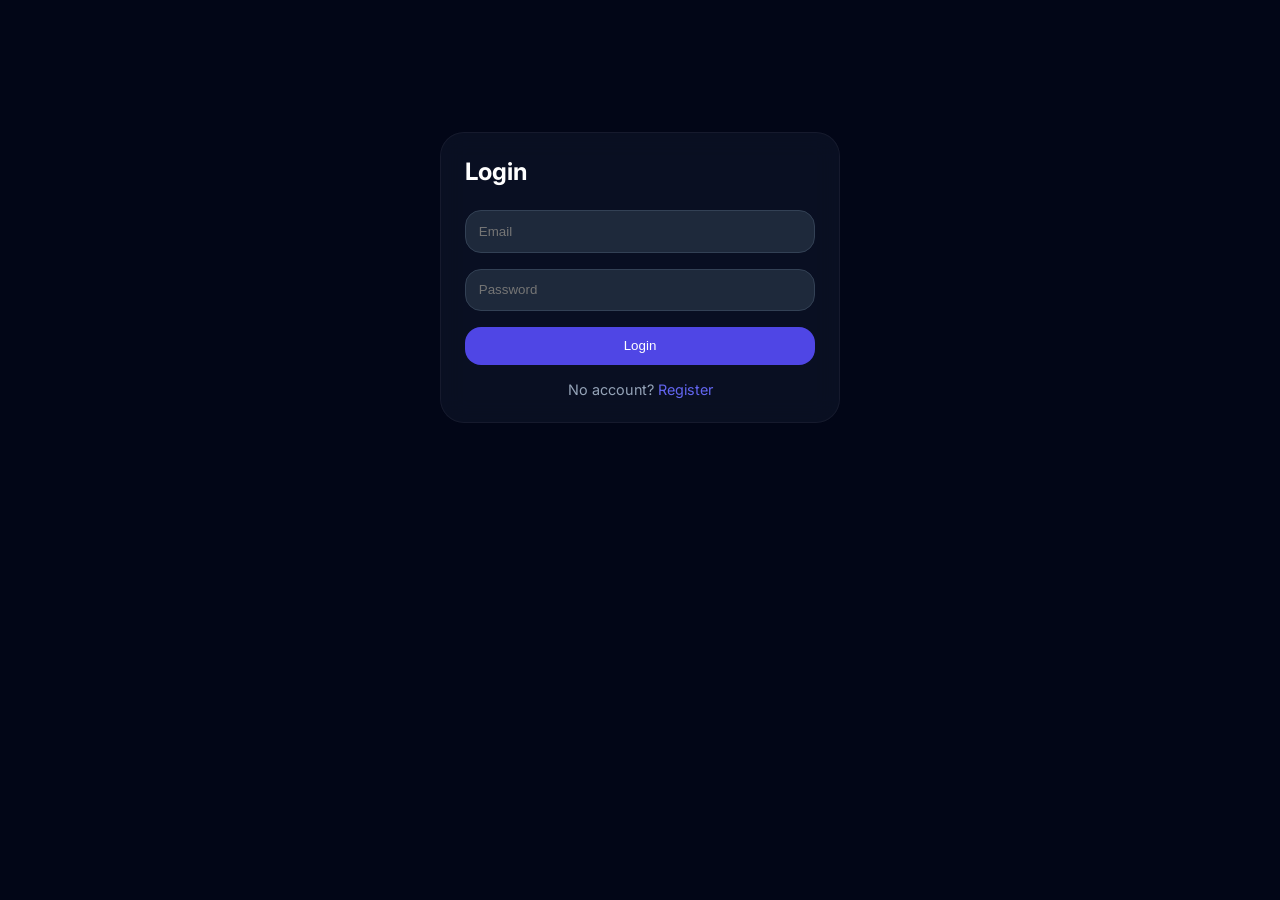
<file: frontend/index.html>
<!DOCTYPE html>
<html lang="en">
<head>
  <meta charset="UTF-8">
  <meta name="viewport" content="width=device-width, initial-scale=1.0">
  <title>Task Manager</title>
  <link rel="preconnect" href="https://fonts.googleapis.com">
  <link rel="preconnect" href="https://fonts.gstatic.com" crossorigin>
  <link href="https://fonts.googleapis.com/css2?family=Inter:opsz@14..32&display=swap" rel="stylesheet">
  <link rel="stylesheet" href="style.css">
</head>
<body>
  <div id="app"></div>
  <script src="script.js"></script>
</body>
</html>
</file>
<file: frontend/style.css>
* {
  margin: 0;
  padding: 0;
  box-sizing: border-box;
}

body {
  font-family: 'Inter', sans-serif;
  background: #020617;
  min-height: 100vh;
  padding: 2rem;
  display: flex;
  justify-content: center;
  color: #f8fafc;
}

#app {
  width: 100%;
  max-width: 800px;
}

.app-header {
  display: flex;
  align-items: center;
  justify-content: space-between;
  margin-bottom: 2rem;
}

h1 {
  font-weight: 700;
  font-size: 2rem;
  background: linear-gradient(135deg, #fff, #a5b4fc);
  -webkit-background-clip: text;
  background-clip: text;
  color: transparent;
}

.btn-primary {
  background: #4f46e5;
  border: none;
  padding: 0.7rem 1.5rem;
  border-radius: 1rem;
  font-weight: 500;
  color: white;
  cursor: pointer;
  transition: all 0.15s;
}

.btn-primary:hover {
  background: #6366f1;
  transform: scale(1.02);
}

.tasks-container {
  background: rgba(15, 23, 42, 0.6);
  border: 1px solid rgba(255, 255, 255, 0.05);
  border-radius: 1.5rem;
  padding: 1.5rem;
  backdrop-filter: blur(12px);
}

.tasks-header {
  display: flex;
  align-items: baseline;
  margin-bottom: 1.5rem;
}

.tasks-header h2 {
  font-weight: 500;
  font-size: 1.1rem;
  text-transform: uppercase;
  color: #94a3b8;
}

.badge-count {
  margin-left: 0.75rem;
  background: rgba(255,255,255,0.1);
  padding: 0.1rem 0.6rem;
  border-radius: 30px;
  font-size: 0.8rem;
  color: #cbd5e1;
}

.task-list {
  display: flex;
  flex-direction: column;
  gap: 0.9rem;
}

.task-card {
  background: rgba(255, 255, 255, 0.03);
  border: 1px solid rgba(255, 255, 255, 0.08);
  border-radius: 1.2rem;
  padding: 1.1rem 1.2rem;
  backdrop-filter: blur(8px);
  transition: all 0.2s;
}

.task-card:hover {
  background: rgba(255, 255, 255, 0.07);
  transform: scale(1.01);
}

.task-card.completed {
  opacity: 0.7;
}

.task-card.completed .card-title {
  text-decoration: line-through;
  color: #94a3b8;
}

.card-header {
  display: flex;
  justify-content: space-between;
  align-items: flex-start;
  margin-bottom: 0.5rem;
}

.card-title-section {
  display: flex;
  align-items: center;
  gap: 0.75rem;
}

.card-title {
  font-weight: 600;
  color: white;
  font-size: 1.1rem;
}

.priority-badge {
  font-size: 0.7rem;
  text-transform: uppercase;
  padding: 0.2rem 0.6rem;
  border-radius: 30px;
  font-weight: 600;
}

.priority-high {
  background: rgba(239, 68, 68, 0.2);
  color: #fca5a5;
}

.priority-medium {
  background: rgba(245, 158, 11, 0.2);
  color: #fcd34d;
}

.priority-low {
  background: rgba(34, 197, 94, 0.2);
  color: #86efac;
}

.checkbox-wrapper input {
  width: 1.2rem;
  height: 1.2rem;
  cursor: pointer;
  accent-color: #4f46e5;
}

.card-desc {
  color: #94a3b8;
  font-size: 0.9rem;
  margin: 0.5rem 0 1rem;
}

.card-actions {
  display: flex;
  gap: 0.6rem;
}

.btn-icon {
  background: rgba(255, 255, 255, 0.06);
  border: 1px solid rgba(255,255,255,0.05);
  padding: 0.4rem 1rem;
  border-radius: 2rem;
  font-size: 0.75rem;
  color: #e2e8f0;
  cursor: pointer;
}

.btn-icon:hover {
  background: rgba(255, 255, 255, 0.18);
}

.btn-delete {
  background: rgba(239, 68, 68, 0.15);
  color: #fca5a5;
}

.btn-delete:hover {
  background: rgba(239, 68, 68, 0.35);
}

.modal-overlay {
  position: fixed;
  inset: 0;
  background: rgba(0,0,0,0.7);
  backdrop-filter: blur(6px);
  display: flex;
  align-items: center;
  justify-content: center;
  z-index: 1000;
}

.modal {
  background: #0f172a;
  border: 1px solid rgba(255,255,255,0.1);
  padding: 1.8rem;
  border-radius: 1.8rem;
  width: 100%;
  max-width: 400px;
}

.modal h3 {
  color: white;
  font-size: 1.4rem;
  margin-bottom: 1.5rem;
}

.modal input, .modal select {
  width: 100%;
  background: #1e293b;
  border: 1px solid #334155;
  padding: 0.8rem 1rem;
  border-radius: 1rem;
  margin-bottom: 1rem;
  color: white;
  font-size: 1rem;
  outline: none;
}

.modal input:focus, .modal select:focus {
  border-color: #6366f1;
}

.modal-actions {
  display: flex;
  gap: 0.8rem;
  margin-top: 0.5rem;
}

.btn-modal-save {
  background: #4f46e5;
  border: none;
  padding: 0.8rem 1.5rem;
  border-radius: 1rem;
  color: white;
  flex: 2;
  cursor: pointer;
}

.btn-modal-cancel {
  background: transparent;
  border: 1px solid #334155;
  padding: 0.8rem 1.2rem;
  border-radius: 1rem;
  color: #cbd5e1;
  flex: 1;
  cursor: pointer;
}

.empty-message, .loading, .error-message {
  color: #64748b;
  text-align: center;
  padding: 2rem;
}

.error-message {
  background: rgba(239, 68, 68, 0.2);
  color: #fca5a5;
  border-radius: 1rem;
  margin-bottom: 1rem;
}
</file>
